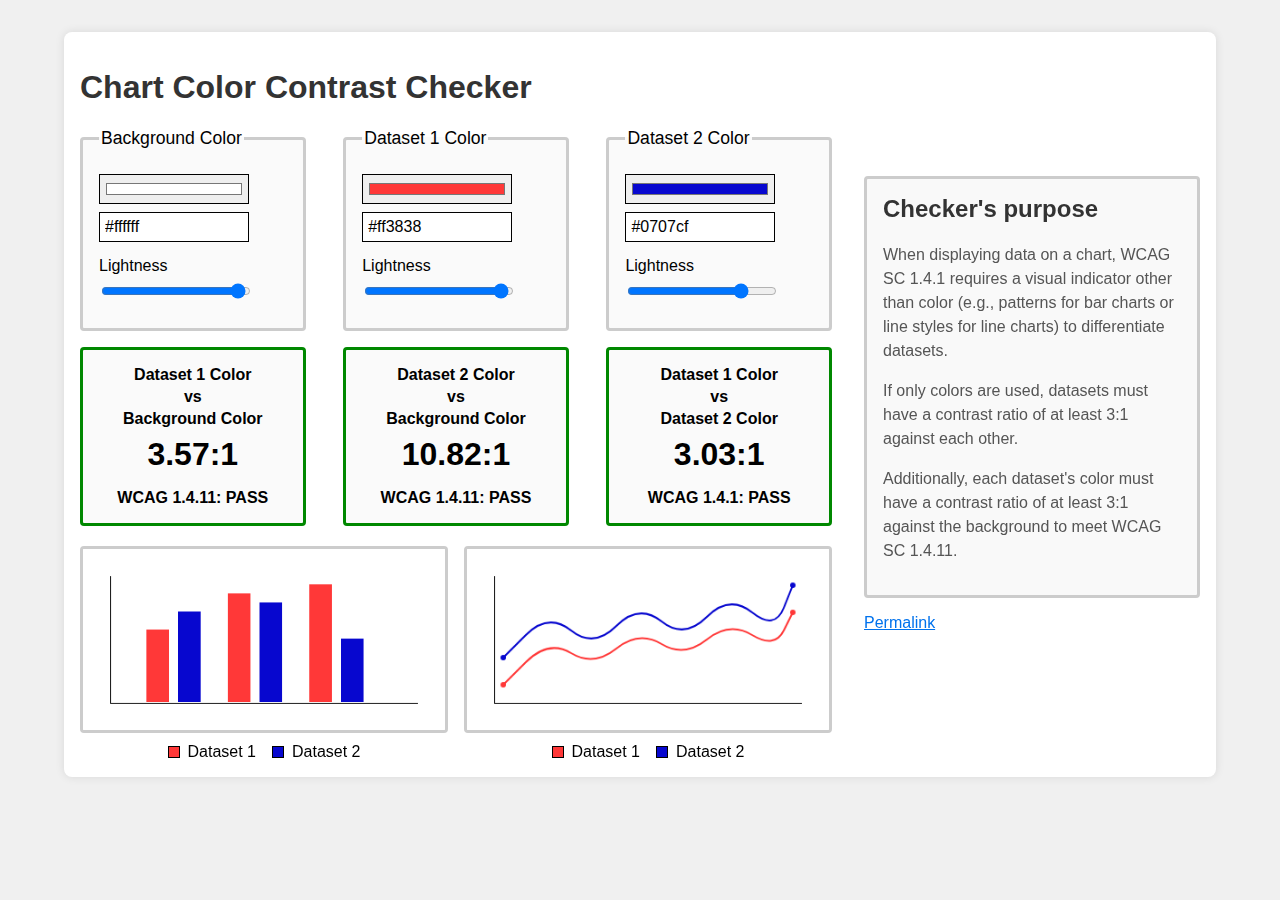
<file: index.html>
<!DOCTYPE html>
<html lang="en">

<head>
  <meta charset="UTF-8" />
  <meta name="viewport" content="width=device-width, initial-scale=1.0" />
  <title>Chart Color Contrast Checker</title>
  <!-- Link to External CSS -->
  <link rel="stylesheet" href="styles.css">
</head>

<body>
  <!-- New Parent Container -->
  <div id="mainContainer">
    <!-- Existing Wrapper -->
    <div id="wrapper">
      <h1>Chart Color Contrast Checker</h1>

      <!-- Add this new section right after the h1 -->
      <div class="status-indicators" aria-hidden="true">
        <span class="status-badge pass" id="status1"></span>
        <span class="status-badge pass" id="status2"></span>
        <span class="status-badge fail" id="status3"></span>
      </div>

      <div class="fieldsets-container" role="region" aria-label="Color settings">
        <!-- Fieldset: Background Color -->
        <fieldset>
          <legend>Background Color</legend>
          <div id="colorwrapper">
            <input type="color" id="bgColor" value="#ffffff" aria-label="Color picker" />
            <input type="text" id="bgColorText" value="#ffffff" aria-label="Hex color" />
          </div>
          <div id="lightnesswrapper">
            <label for="bgLightness" class="lightnesslabel">Lightness</label>
            <input type="range" id="bgLightness" min="0" max="100" value="100" />
          </div>
        </fieldset>

        <!-- Fieldset: Dataset 1 -->
        <fieldset>
          <legend>Dataset 1 Color</legend>
          <div id="colorwrapper">
            <input type="color" id="chartColor1" value="#ff3838" aria-label="Color picker" />
            <input type="text" id="chartColor1Text" value="#ff3838" aria-label="Hex color" />
          </div>
          <div id="lightnesswrapper">
            <label for="chartLightness1" class="lightnesslabel">Lightness</label>
            <input type="range" id="chartLightness1" min="0" max="100" value="100" />
          </div>
        </fieldset>

        <!-- Fieldset: Dataset 2 -->
        <fieldset>
          <legend>Dataset 2 Color</legend>
          <div id="colorwrapper">
            <input type="color" id="chartColor2" value="#0707cf" aria-label="Color picker" />
            <input type="text" id="chartColor2Text" value="#0707cf" aria-label="Hex color" />
          </div>
          <div id="lightnesswrapper">
            <label for="chartLightness2" class="lightnesslabel">Lightness</label>
            <input type="range" id="chartLightness2" min="0" max="100" value="100" />
          </div>
        </fieldset>
      </div>

      <!-- Contrast Results -->
      <div class="contrast-result" id="contrastResults" role="region" aria-label="Contrast results">
        <!-- Contrast boxes will be dynamically inserted here -->
      </div>

      <!-- Two charts, side by side -->
      <div class="charts-row" role="region" aria-label="Charts">
        <!-- Bar Chart -->
        <div class="chart-preview" role="img" aria-label="Sample bar chart demonstrating selected color combinations">
          <canvas id="chartCanvas" width="400" height="200"></canvas>
          <div class="chart-legend" id="barChartLegend" aria-hidden="true">
            <!-- Legend items will be dynamically inserted here -->
          </div>
        </div>

        <!-- Line Chart -->
        <div class="chart-preview" role="img" aria-label="Sample line chart visualizing selected color combinations">
          <canvas id="lineChartCanvas" width="400" height="200"></canvas>
          <div class="chart-legend" id="lineChartLegend" aria-hidden="true">
            <!-- Legend items will be dynamically inserted here -->
          </div>
        </div>
      </div>
    </div>

    <aside id="aside">
      <div id="explanation">
        <h2>Checker's purpose</h2>
        <p>
          When displaying data on a chart, WCAG SC 1.4.1 requires a visual indicator other than color (e.g., patterns for bar charts or line styles for line charts) to differentiate datasets. 
        </p>
        <p>
          If only colors are used, datasets must have a contrast ratio of at least 3:1 against each other. 
        </p>
        <p>
          Additionally, each dataset's color must have a contrast ratio of at least 3:1 against the background to meet WCAG SC 1.4.11.
        </p>
      </div>
      <div id="permalink">
      <a href="">Permalink</a>
      </div>
    </aside>
  </div>

  <!-- Link to External JavaScript -->
  <script src="script.js"></script>

  <div class="visually-hidden">
    <div id="status-live-1" aria-live="polite"></div>
    <div id="status-live-2" aria-live="polite"></div>
    <div id="status-live-3" aria-live="polite"></div>
  </div>
</body>

</html>
</file>
<file: styles.css>
/* ===========================
   Global Styles
=========================== */

*,
*::before,
*::after {
  box-sizing: border-box;
}

body {
  font-family: Arial, sans-serif;
  margin: 0;
  padding: 0;
  background-color: #f0f0f0;
}

/* ===========================
   Main Container Styles
=========================== */

/* New Parent Container Styling */
#mainContainer {
  display: flex;
  flex-direction: row;
  align-items: stretch;
  gap: 2rem;
  width: 90%;
  max-width: 1200px;
  margin: 2rem auto;
  padding: 1rem;
  background-color: #ffffff;
  border-radius: 8px;
  box-shadow: 0 0 10px rgba(0, 0, 0, 0.1);
}

/* Existing Wrapper Styling Adjustments */
#wrapper {
  flex: 1;
}

#aside {
  flex: 0 0 30%;
  display: flex;
  flex-direction: column;
  justify-content: center;
}

#explanation {
  border: 3px solid #ccc;
  border-radius: 4px;
  padding: 1rem;
  background-color: #f9f9f9;
}

/* Heading Styling within Explanation */
#aside h2 {
  margin-top: 0;
  font-size: 1.5rem;
  color: #333;
}

#aside p {
  font-size: 1rem;
  line-height: 1.5;
  color: #555;
}

/* ===========================
   Wrapper and Inner Content Styles
=========================== */


#wrapper div {
  width: 100%;
}

/* Flex container for fieldsets and contrast results */
.fieldsets-container,
#contrastResults {
  display: flex;
  flex-direction: row;
  gap: 1rem;
  justify-content: space-between;
}

.fieldsets-container {
  margin-bottom: 1rem;
}

#contrastResults {
  margin-top: 10px;
}

/* Fieldset and Contrast Box Styling */
fieldset,
.contrast-box {
  flex: 0 0 30%;
  padding: 1rem;
  margin: 0;
  border: 3px solid #ccc;
  border-radius: 4px;
  display: flex;
  flex-direction: column;
  gap: 0.5rem;
  background-color: #fafafa;
}

fieldset {
  align-items: flex-start;
}

.contrast-box {
  align-items: center;
}

.contrast-ratio-text {
  padding-top: 0.5rem;
}

/* Legend Styling */
legend {
  margin-bottom: 0.5em;
  font-size: 1.1rem;
}

/* Input Styling within Fieldset */
fieldset input {
  display: block;
  width: 80%;
  margin-bottom: 0.5rem;
  padding: 5px;
  font-size: 1rem;
}

/* Specific Styling for Color and Text Inputs */
fieldset input[type="color"],
fieldset input[type="text"] {
  height: 30px;
  border: 1px solid #000;
}

fieldset input[type="color"] {
  padding: 4px;
  cursor: pointer;
}

.cbtitle {
  display: flex;
  flex-direction: column;
  align-items: center;
  gap: 4px;
}


.contrast-box>span {
  text-align: center;
}

.contrast-box .cbtitle span {
  text-align: center;
}

.contrast-box * {
  font-weight: bold;
}

.contrast-ratio {
  font-size: 2rem;
  color: #000;
}

.charts-row {
  display: flex;
  flex-direction: row;
  gap: 1rem;
  margin-top: 20px;
  justify-content: center;
}

.chart-preview {
  display: flex;
  flex-direction: column;
  align-items: center;
  justify-content: center;
  width: 100%;
}

/* Canvas Styling */
canvas {
  border: 3px solid #ccc;
  border-radius: 4px;
  display: block;
  max-width: 100%;
  height: auto;
}

/* Chart Legend Styling */
.chart-legend {
  display: flex;
  flex-direction: row;
  gap: 1rem;
  margin-top: 10px;
  justify-content: center;
  width: 100%;
}

.legend-item {
  display: flex;
  align-items: center;
  gap: 0.5rem;
}

.lightnesslabel {
  padding-top: 1.2rem;
}

.color-square {
  width: 12px;
  height: 12px;
  display: inline-block;
  border: 1px solid #000;
}

#aside {
  color: #333;
}

#permalink {
  margin-top: 1rem;
}

#aside a {
  color: #0072ED;
  text-decoration: underline;
}

#aside a:hover,
#aside a:focus {
  color: #0052AB;
  text-decoration-line: underline;
  text-decoration-style: double;
}



/* Center Text */
.text-center {
  text-align: center;
}

/* Margin Utilities */
.mt-1 {
  margin-top: 0.25rem;
}

.mt-2 {
  margin-top: 0.5rem;
}

.mt-3 {
  margin-top: 1rem;
}

.mb-1 {
  margin-bottom: 0.25rem;
}

.mb-2 {
  margin-bottom: 0.5rem;
}

.mb-3 {
  margin-bottom: 1rem;
}

.ml-1 {
  margin-left: 0.25rem;
}

.ml-2 {
  margin-left: 0.5rem;
}

.ml-3 {
  margin-left: 1rem;
}

.mr-1 {
  margin-right: 0.25rem;
}

.mr-2 {
  margin-right: 0.5rem;
}

.mr-3 {
  margin-right: 1rem;
}

.p-1 {
  padding: 0.25rem;
}

.p-2 {
  padding: 0.5rem;
}

.p-3 {
  padding: 1rem;
}

/* Responsive Typography */
h1 {
  font-size: 2rem;
  color: #333;
}

h2 {
  font-size: 1.5rem;
  color: #333;
}

p {
  font-size: 1rem;
  line-height: 1.5;
  color: #555;
}

/* Status indicators - hidden by default */
.status-indicators {
  display: none;
  gap: 0.5rem;
  margin: 1rem 0;
  justify-content: center;
}

.status-badge {
  display: inline-block;
  padding: 0.3rem 0.6rem;
  color: white;
  border: 1px solid white;
  border-radius: 1.4rem;
  font-size: 1.3rem;
  
}

.status-badge.pass {
  background-color: #008700;
}

.status-badge.fail {
  background-color: #CF0000;
}

.visually-hidden {
  position: absolute;
  width: 1px;
  height: 1px;
  padding: 0;
  margin: -1px;
  overflow: hidden;
  clip: rect(0, 0, 0, 0);
  border: 0;
}


/* ===========================
   Responsive Design
=========================== */

@media (max-width: 1200px) {
  #mainContainer {
    width: 95%;
  }
}

@media (max-width: 768px) {
  h1 {
    text-align: center;
  }
  
  #mainContainer {
    width: 85%;  /* For tablets */
    flex-direction: column;
  }

  #wrapper,
  #aside {
    width: 100%;
  }

  /* Stack fieldsets-container, contrastResults, and charts-row vertically */
  .fieldsets-container,
  #contrastResults,
  .charts-row {
    flex-direction: column;
    align-items: stretch;
    gap: 1rem;
  }

  /* Adjust fieldset and contrast-box for full width */
  fieldset,
  .contrast-box {
    flex: 1 0 100%;
    width: 100%;
  }

  .cbtitle {
    flex-direction: row;
  }

  /* Ensure chart-preview retains its original styling */
  .chart-preview {
    align-items: center;
    width: 100%;
  }

  /* Optional: Adjust canvas size for better fit */
  canvas {
    max-width: 100%;
    height: auto;
  }


  /* Remove grid display from fieldset and set up flex layout */
  fieldset {
    display: flex;
    flex-direction: column;
    gap: 0.5rem;
    padding: 1.2rem 1rem 0 1rem;
  }

  /* Style the colorwrapper to display color and text inputs side by side */
  #colorwrapper {
    display: flex;
    flex-direction: row;
    gap: 1.5rem;
  }

  /* Ensure both inputs have the same height and take equal space */
  #colorwrapper input[type="color"],
  #colorwrapper input[type="text"] {
    flex: 1;
    height: 40px;
  }

  /* Update lightnesswrapper styling for mobile */
  #lightnesswrapper {
    display: flex;
    flex-direction: column;
    gap: 0.01rem;
    align-items: center;  /* Center children horizontally */
    width: 100%;
  }

  /* Center the label and adjust spacing */
  #lightnesswrapper label.lightnesslabel {
    width: 100%;
    margin: 0;
    font-size: 1rem;
    text-align: center;
    padding-top: 0.8rem;
  }

  /* Increase range input width and center it */
  #lightnesswrapper input[type="range"] {
    width: 75%;
    margin: 0 auto;
  }

  #colorwrapper,
  #lightnesswrapper {
    margin: 0;
    padding: 0;
  }

  /* Adjust #explanation padding and font size for smaller screens */
  #aside {
    padding: 0.5rem;
  }

  #aside h2 {
    font-size: 1.2rem;
  }

  #aside p {
    font-size: 0.9rem;
  }

  #aside {
    display: block;
  }

  /* Show status indicators on mobile */
  .status-indicators {
    display: flex;
  }
}

@media (max-width: 480px) {
  #mainContainer {
    width: 95%;  /* Back to 95% for phones */
  }
}
</file>
